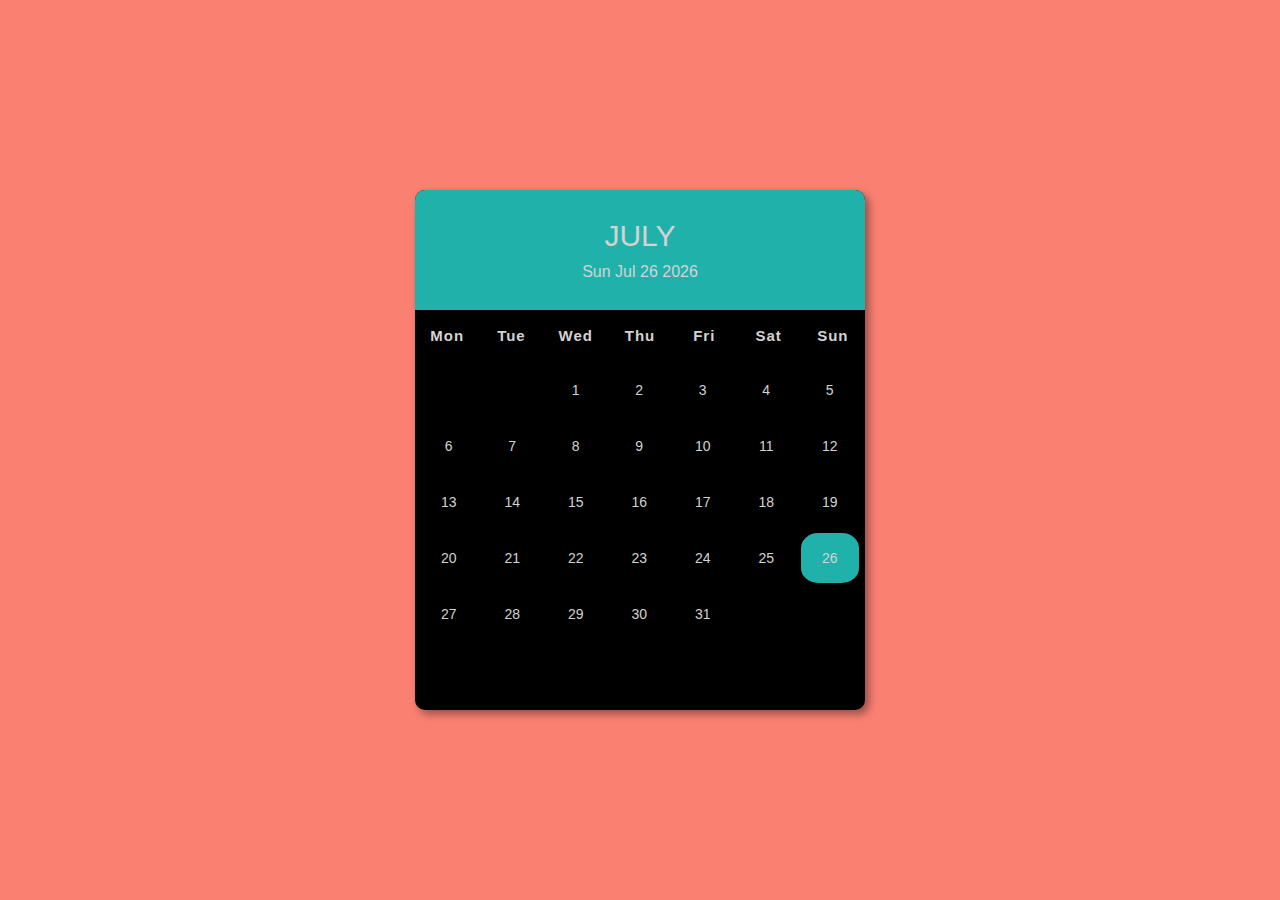
<file: PROJECT/Calender/index.html>
<!DOCTYPE html>
<html lang="en">
<head>
    <meta charset="UTF-8">
    <meta http-equiv="X-UA-Compatible" content="IE=edge">
    <meta name="viewport" content="width=device-width, initial-scale=1.0">
    <title>Calender</title>
    <link rel="stylesheet" href="style.css">
</head>
<body>
    <div class="container">
        <div class="calender">
            <div class="month">
                <div class="date">
                    <h1></h1>
                    <p></p>
                </div>
            </div>
            <div class="weekdays">
                <div>Mon</div>
                <div>Tue</div>
                <div>Wed</div>
                <div>Thu</div>
                <div>Fri</div>
                <div>Sat</div>
                <div>Sun</div>
            </div>
            <div class="days">
               
            </div>
        </div>

    </div>
    <script src="index.js"></script>
</body>
</html>
</file>
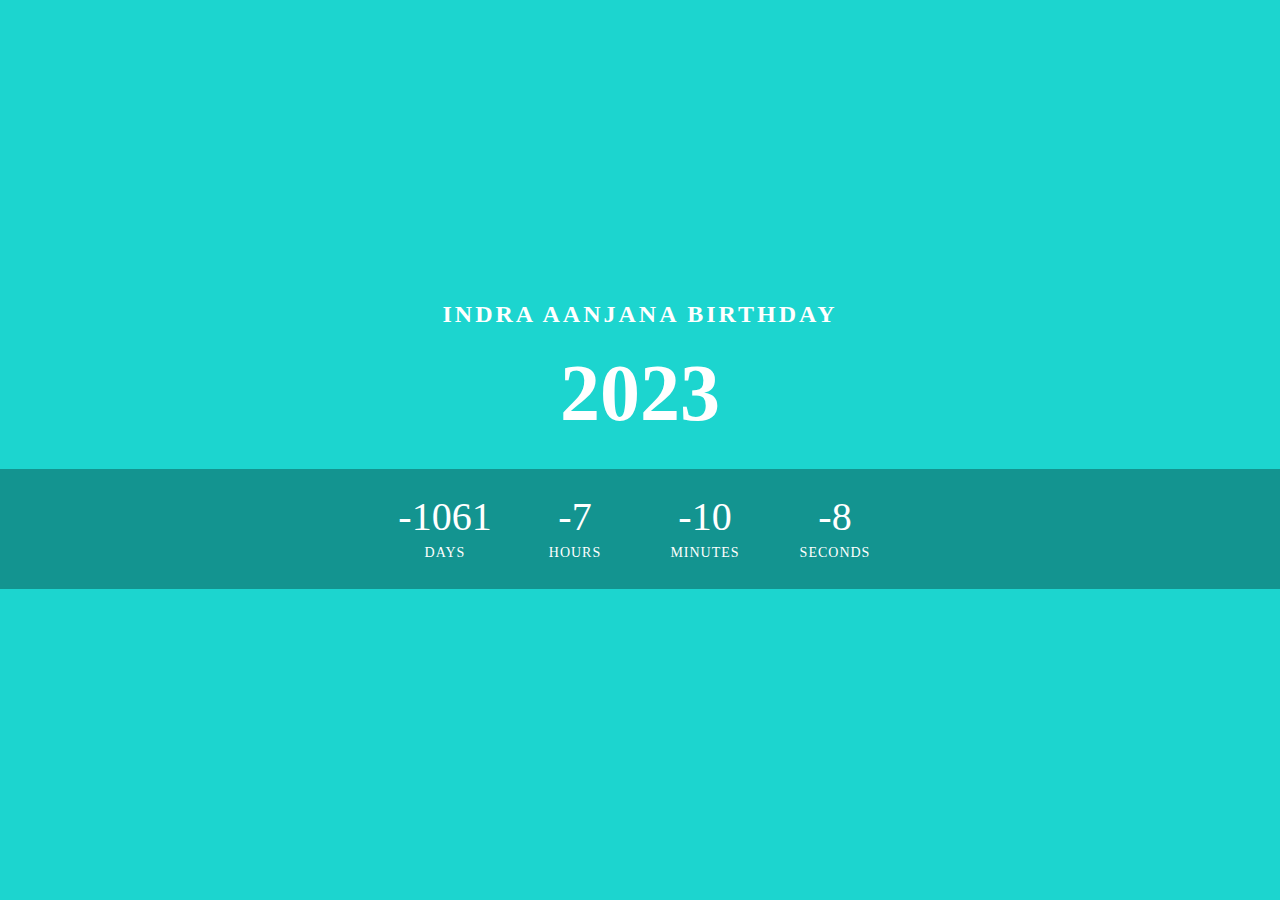
<file: PROJECT/Countdown Timer/index.html>
<!DOCTYPE html>
<html lang="en">
<head>
    <meta charset="UTF-8">
    <meta http-equiv="X-UA-Compatible" content="IE=edge">
    <meta name="viewport" content="width=device-width, initial-scale=1.0">
    <title>New Year Countdown</title>
    <link rel="stylesheet" href="style.css">
</head>
<body>
    <h2>Indra Aanjana Birthday</h2>
    <div class="year">2023</div>
    <div class="countdown">
        <div id="day">00</div>
        <div id="hour">00</div>
        <div id="minute">00</div>
        <div id="second">00</div>

    </div>
    <script src="index.js"></script>
</body>
</html>
</file>
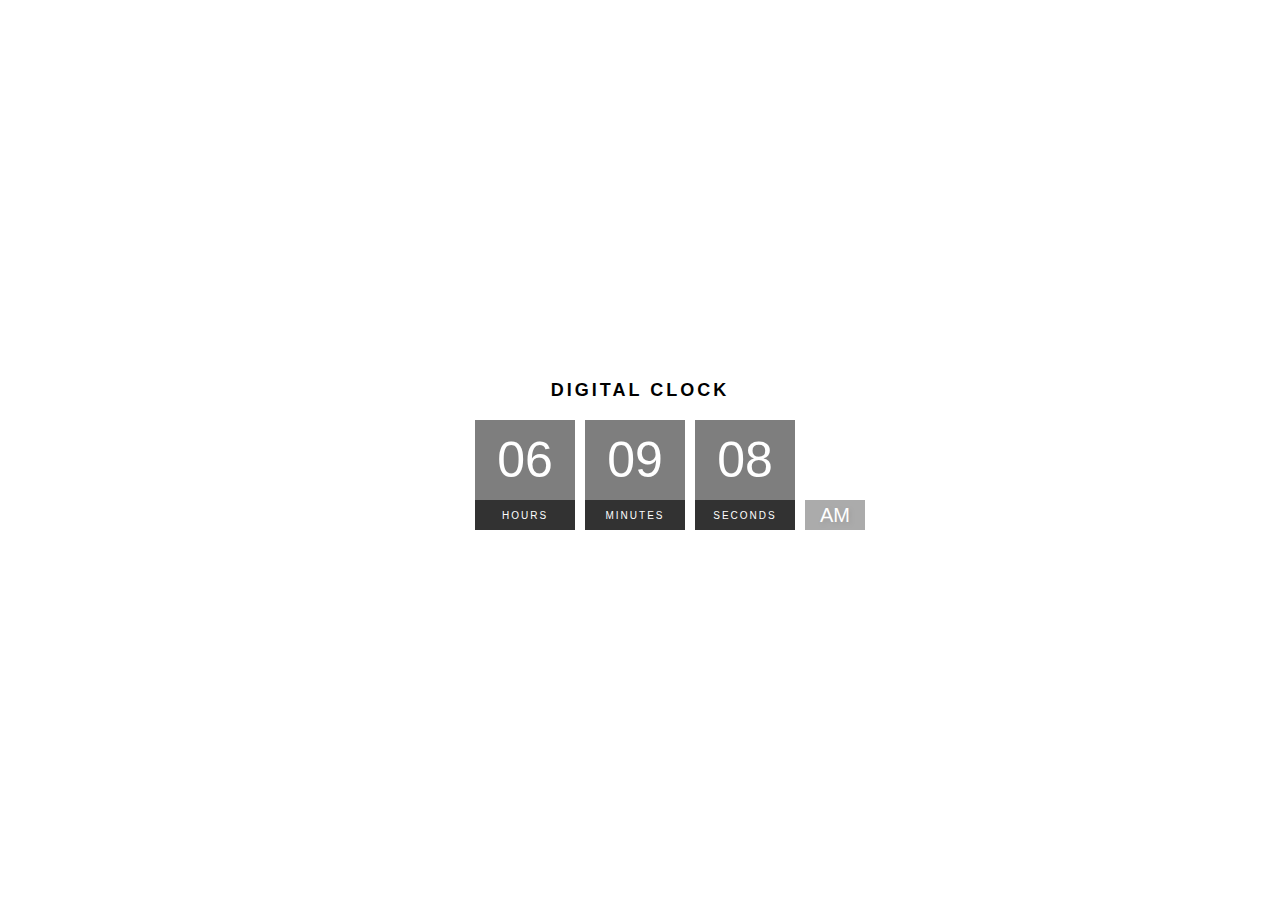
<file: PROJECT/Digital Clock/index.html>
<!DOCTYPE html>
<html lang="en">
<head>
    <meta charset="UTF-8">
    <meta http-equiv="X-UA-Compatible" content="IE=edge">
    <meta name="viewport" content="width=device-width, initial-scale=1.0">
    <title>Digital Clock</title>
    <link rel="stylesheet" href="style.css">
</head>
<body>
    <h2>Digital Clock</h2>

    <div class="clock">

        <div>
            <span id="hours">00</span>
            <span class="text">Hours</span>
        </div>
        <div>
            <span id="minutes">00</span>
            <span class="text">Minutes</span>
        </div>
        <div>
            <span id="seconds">00</span>
            <span class="text">Seconds</span>
        </div>
        <div>
            <span id="ampm">AM</span>
        </div>
    </div>
<script src="index.js"></script>    
</body>
</html>
</file>
<file: PROJECT/Calender/style.css>
*{
    margin: 0;
    padding: 0;
    font-family: sans-serif;
    box-sizing: border-box;
    
}

.container{
    width: 100%;
    height: 100vh;
    background-color: salmon;
    display: flex;
    justify-content: center;
    align-items: center;

}

.calender{
    background-color: black;
    color: lightgray;
    width: 450px;
    height: 520px;
    border-radius: 10px;
    box-shadow: 4px 4px 8px rgba(0, 0, 0, 0.4);
}

.month{
    width: 100%;
    height: 120px;
    background-color: lightseagreen;
    display: flex;
    justify-content: center;
    align-items: center;
    text-align: center;
    border-radius: 10px 10px 0 0;
}

.month h1{
    font-size: 30px;
    font-weight: 400;
    text-transform: uppercase;

}

.month p{
    font-size: 16px;
    padding-top: 10px;
}

.weekdays{
    width: 100%;
    height: 50px;
    display: flex;
}

.weekdays div{
    font-size: 15px;
    font-weight: bold;
    letter-spacing: 1px;
    width: 100%;
    display: flex;
    align-items: center;
    justify-content: center;
}

.days{
    width: 100%;
    display: flex;
    flex-wrap: wrap;
    padding: 2px;
}

.days div{
    font-size: 14px;
    margin: 3px;
    width: 57.5px;
    height: 50px;
    display: flex;
    justify-content: center;
    align-items: center;
    border-radius: 30%;
}

.days div:hover:not(.empty){
    border: 2px solid gray;
    cursor: pointer;

}

.today{
    background-color: lightseagreen;

}
</file>
<file: PROJECT/Countdown Timer/style.css>
body{
    margin: 0;
    display: flex;
    flex-direction: column;
    align-items: center;
    height: 100vh;
    justify-content: center;
    font-family: cursive;
    background-color: rgb(28, 213, 207);
    overflow: hidden;
}

h2{
    color: white;
    text-transform: uppercase;
    letter-spacing: 3px;
    text-align: center;
    
}

.year{
    font-size: 5em;
    color: white;
    font-weight: bold;
}

.countdown{
    margin: 30px;
    background-color: rgba(0, 0, 0, 0.3);
    width: 100%;
    color: white;
    height: 120px;
    display: flex;
    justify-content: center;
    align-items: center;

}

.countdown div{
    margin: 0 15px;
    font-size: 2.5em;
    font-weight: 500;
    margin-top: -25px;
    position: relative;
    text-align: center;
    width: 100px;

}

.countdown div::before{
    contain: "";
    position: absolute;
    bottom: -30px;
    left: 0;
    font-size: 0.35em;
    line-height: 35px;
    text-transform: uppercase;
    letter-spacing: 1px;
    font-weight: 500;
    width: 100%;
    height: 35px;


}

.countdown #day::before{
    content: "Days";
}

.countdown #hour::before{
    content: "Hours";
}

.countdown #minute::before{
    content: "Minutes";
}

.countdown #second::before{
    content: "Seconds";
}
</file>
<file: PROJECT/Digital Clock/style.css>
body{
    margin: 0;
    font-family: sans-serif;
    display: flex;
    flex-direction: column;
    align-items: center;
    height: 100vh;
    justify-content: center;
    background-size: cover;
    overflow: hidden;

}

h2{
    text-transform: uppercase;
    letter-spacing: 3px;
    font-size: 18px;
    text-align: center;
    color: rgb(0, 0, 0);
}

.clock{
    display: flex;
}

.clock div{
    margin: 5px;
    position: relative;

}

.clock span{
    width: 100px;
    height: 80px;
    background-color: rgba(0, 0, 0, 1);
    opacity: 0.5;
    color: #ffffff;
    display: flex;
    justify-content: center;
    align-items: center;
    font-size: 50px;
    text-shadow: 2px 2px 4px rgba(0, 0, 0, 0.3);
}

.clock .text{
    height: 30px;
    font-size: 10px;
    text-transform: uppercase;
    letter-spacing: 2px;
    background: black;
    opacity: 0.8;
}

.clock #ampm{
    bottom: 0;
    position: absolute;
    width: 60px;
    height: 30px;
    font-size: 20px;
    background: rgb(89, 89, 89);
}
</file>
